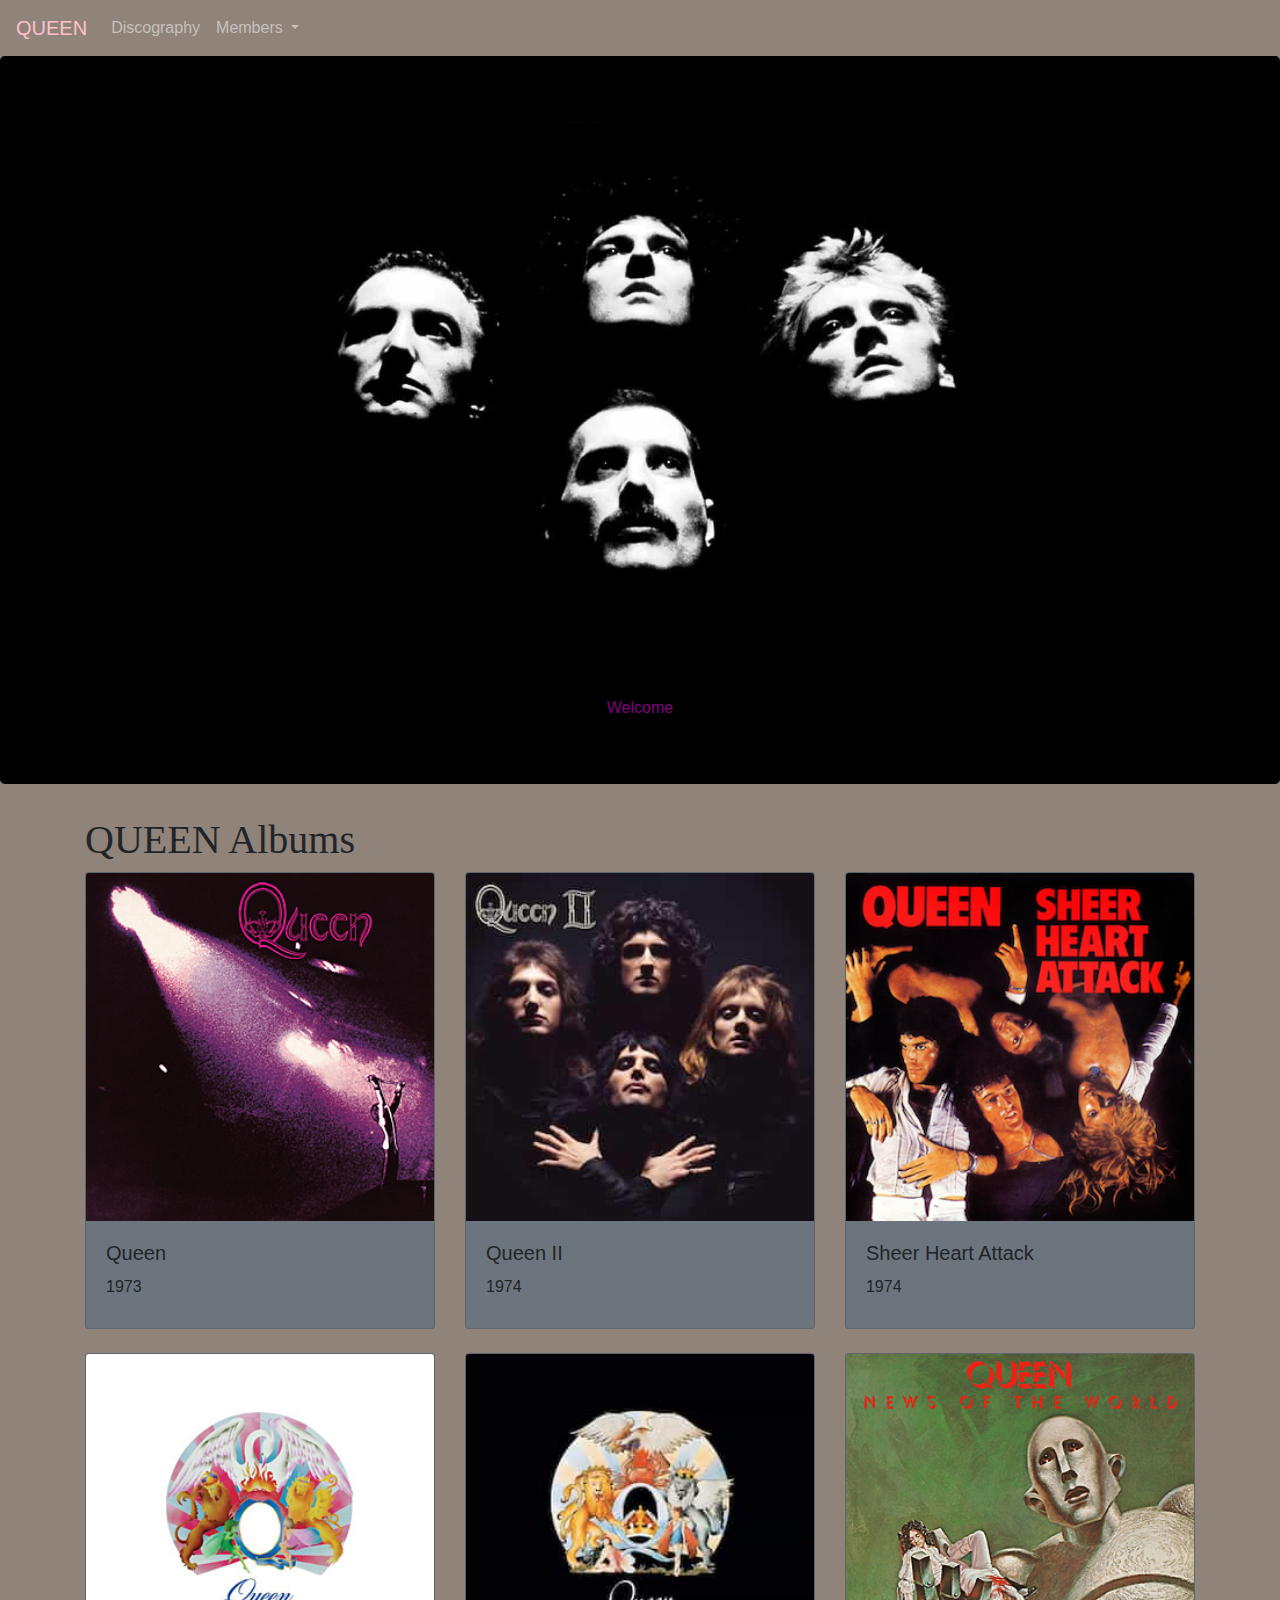
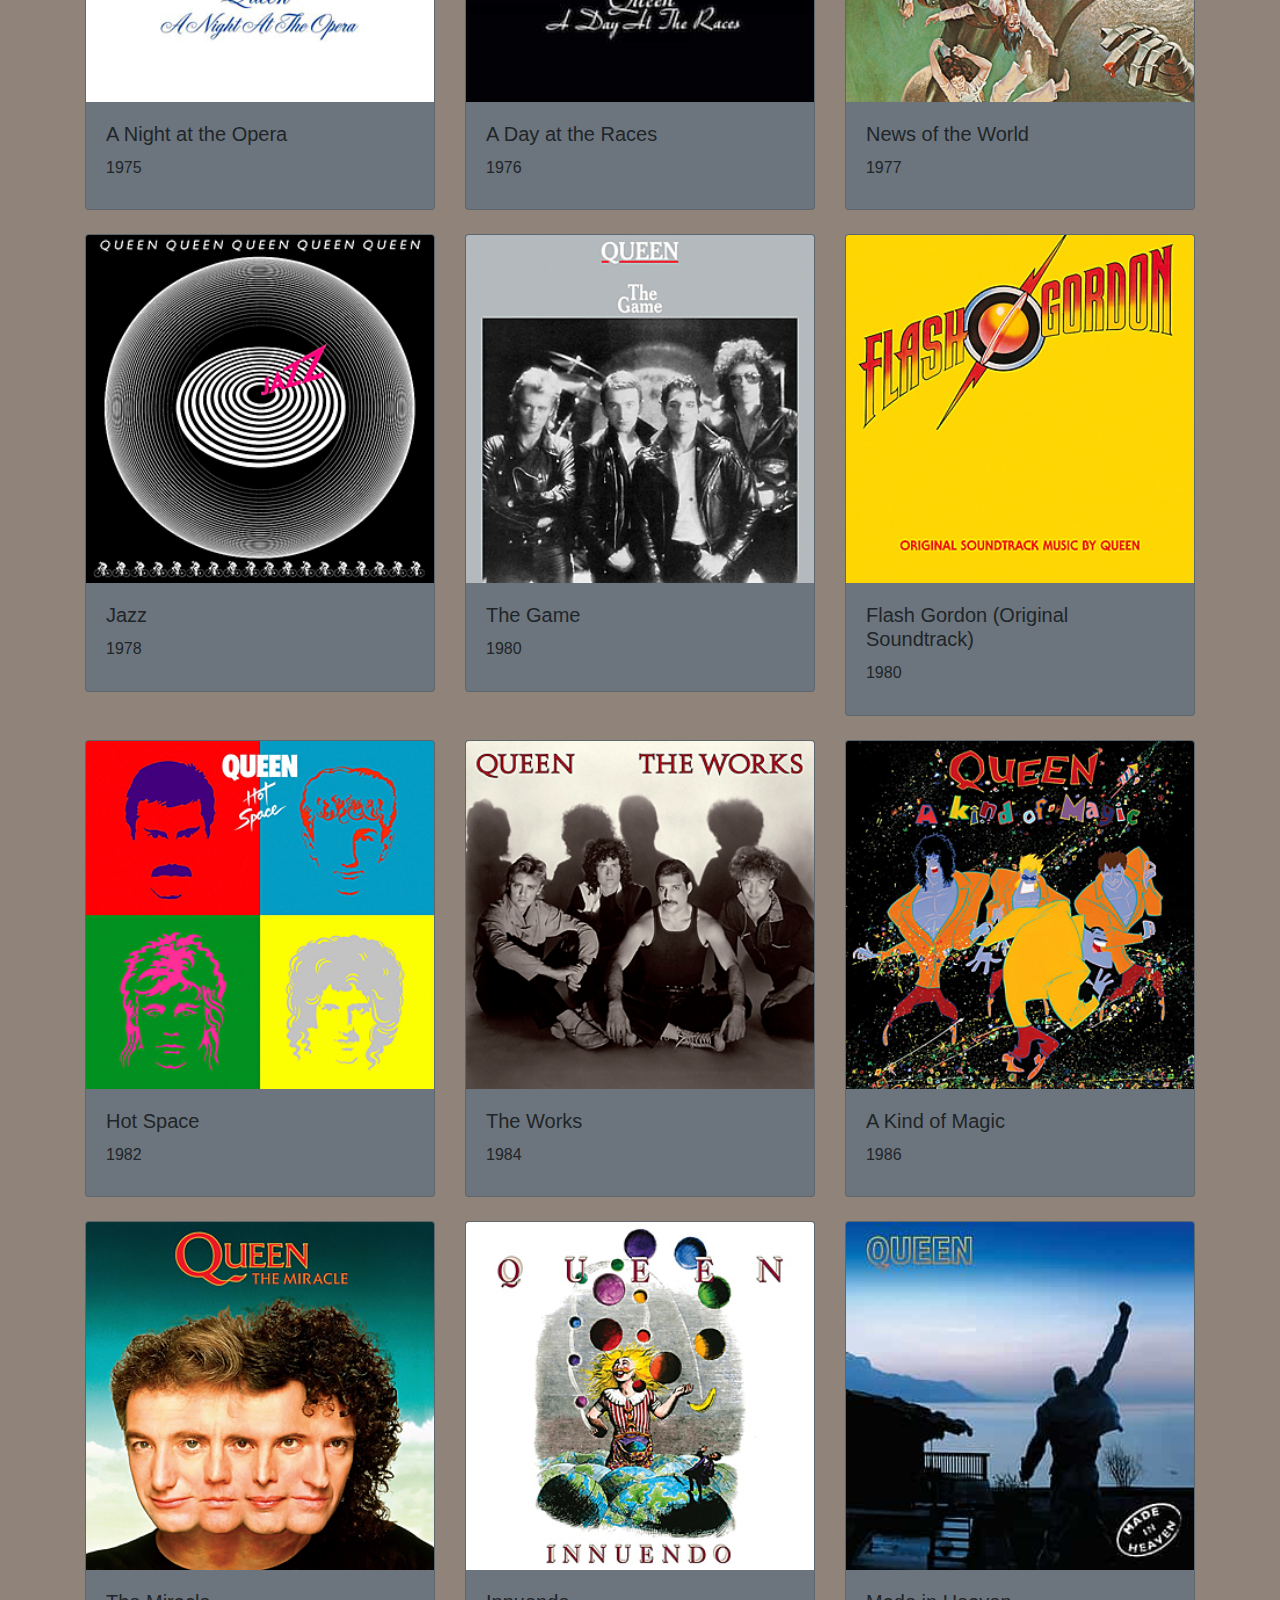
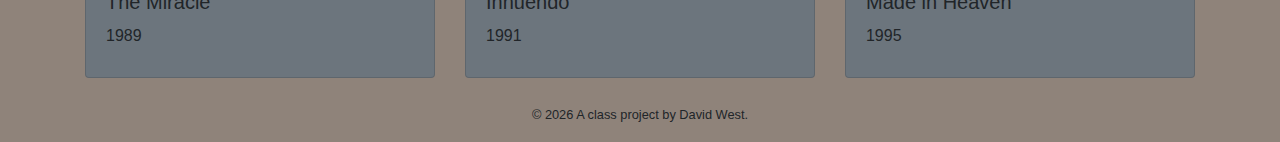
<file: docs/albums.html>
<!doctype html>
<html lang="en">
  <!-- A Intro to Coding for Journalists class project -->
  <head>
    <title>
      QUEEN Albums
    </title>
    <meta name="description" content="Default description">
    <meta charset="utf-8">
    <meta http-equiv="X-UA-Compatible" content="IE=edge"/>
    <meta name="viewport" content="width=device-width, initial-scale=1, maximum-scale=1">
    <link rel="stylesheet" href="css/main.css">
  </head>
  <body>
    <nav class="navbar navbar-expand-lg navbar-dark">
  <a class="navbar-brand" href="index.html">QUEEN</a>
  <button class="navbar-toggler" type="button" data-toggle="collapse" data-target="#navbarNavDropdown" aria-controls="navbarNavDropdown" aria-expanded="false" aria-label="Toggle navigation">
    <span class="navbar-toggler-icon"></span>
  </button>
  <div class="collapse navbar-collapse" id="navbarNavDropdown">
    <ul class="navbar-nav">
    <li class="nav-item">
         <a class="nav-link" href="albums.html">Discography</a>
      </li>
      <li class="nav-item dropdown">
        <a class="nav-link dropdown-toggle" href="#" id="navbarDropdownMenuLink" role="button" data-toggle="dropdown" aria-haspopup="true" aria-expanded="false">
       Members
        </a>
        <div class="dropdown-menu" aria-labelledby="navbarDropdownMenuLink">
          
          <a class="dropdown-item" href="member/freddie-mercury.html">Freddie Mercury</a>
          
          <a class="dropdown-item" href="member/brian-may.html">Brian May</a>
          
          <a class="dropdown-item" href="member/roger-taylor.html">Roger Taylor</a>
          
          <a class="dropdown-item" href="member/john-deacon.html">John Deacon</a>
          
        </div>
      </li>
    </ul>
  </div>
</nav>
   
    <div class="jumbotron banner text">Welcome</div>

    
<article class="container">
  <h1>QUEEN Albums</h1>
  <div class="row">
    
    <div class="col-sm-6 col-lg-4">
      <div class="card mb-4 bg-secondary">
         <img class="card-img-top" src="img/discs/Queen_Queen.png" alt="">
        <div class="card-body">
          <h5 class="card-title">Queen</h5>
          <h6 class="card-title">1973</h6>
        </div>
      </div>
    </div>
    
    <div class="col-sm-6 col-lg-4">
      <div class="card mb-4 bg-secondary">
         <img class="card-img-top" src="img/discs/Queen_Queen_II.jpg" alt="">
        <div class="card-body">
          <h5 class="card-title">Queen II</h5>
          <h6 class="card-title">1974</h6>
        </div>
      </div>
    </div>
    
    <div class="col-sm-6 col-lg-4">
      <div class="card mb-4 bg-secondary">
         <img class="card-img-top" src="img/discs/Queen_Sheer_Heart_Attack.png" alt="">
        <div class="card-body">
          <h5 class="card-title">Sheer Heart Attack</h5>
          <h6 class="card-title">1974</h6>
        </div>
      </div>
    </div>
    
    <div class="col-sm-6 col-lg-4">
      <div class="card mb-4 bg-secondary">
         <img class="card-img-top" src="img/discs/Queen_A_Night_At_The_Opera.png" alt="">
        <div class="card-body">
          <h5 class="card-title">A Night at the Opera</h5>
          <h6 class="card-title">1975</h6>
        </div>
      </div>
    </div>
    
    <div class="col-sm-6 col-lg-4">
      <div class="card mb-4 bg-secondary">
         <img class="card-img-top" src="img/discs/Queen_A_Day_at_the_Races.jpg" alt="">
        <div class="card-body">
          <h5 class="card-title">A Day at the Races</h5>
          <h6 class="card-title">1976</h6>
        </div>
      </div>
    </div>
    
    <div class="col-sm-6 col-lg-4">
      <div class="card mb-4 bg-secondary">
         <img class="card-img-top" src="img/discs/Queen_News_Of_The_World.png" alt="">
        <div class="card-body">
          <h5 class="card-title">News of the World</h5>
          <h6 class="card-title">1977</h6>
        </div>
      </div>
    </div>
    
    <div class="col-sm-6 col-lg-4">
      <div class="card mb-4 bg-secondary">
         <img class="card-img-top" src="img/discs/Queen_Jazz.png" alt="">
        <div class="card-body">
          <h5 class="card-title">Jazz</h5>
          <h6 class="card-title">1978</h6>
        </div>
      </div>
    </div>
    
    <div class="col-sm-6 col-lg-4">
      <div class="card mb-4 bg-secondary">
         <img class="card-img-top" src="img/discs/Queen_The_Game.png" alt="">
        <div class="card-body">
          <h5 class="card-title">The Game</h5>
          <h6 class="card-title">1980</h6>
        </div>
      </div>
    </div>
    
    <div class="col-sm-6 col-lg-4">
      <div class="card mb-4 bg-secondary">
         <img class="card-img-top" src="img/discs/Queen_Flash_Gordon.png" alt="">
        <div class="card-body">
          <h5 class="card-title">Flash Gordon (Original Soundtrack)</h5>
          <h6 class="card-title">1980</h6>
        </div>
      </div>
    </div>
    
    <div class="col-sm-6 col-lg-4">
      <div class="card mb-4 bg-secondary">
         <img class="card-img-top" src="img/discs/Queen_Hot_Space.png" alt="">
        <div class="card-body">
          <h5 class="card-title">Hot Space</h5>
          <h6 class="card-title">1982</h6>
        </div>
      </div>
    </div>
    
    <div class="col-sm-6 col-lg-4">
      <div class="card mb-4 bg-secondary">
         <img class="card-img-top" src="img/discs/Queen_The_Works.png" alt="">
        <div class="card-body">
          <h5 class="card-title">The Works</h5>
          <h6 class="card-title">1984</h6>
        </div>
      </div>
    </div>
    
    <div class="col-sm-6 col-lg-4">
      <div class="card mb-4 bg-secondary">
         <img class="card-img-top" src="img/discs/Queen_A_Kind_Of_Magic.png" alt="">
        <div class="card-body">
          <h5 class="card-title">A Kind of Magic</h5>
          <h6 class="card-title">1986</h6>
        </div>
      </div>
    </div>
    
    <div class="col-sm-6 col-lg-4">
      <div class="card mb-4 bg-secondary">
         <img class="card-img-top" src="img/discs/Queen_The_Miracle.png" alt="">
        <div class="card-body">
          <h5 class="card-title">The Miracle</h5>
          <h6 class="card-title">1989</h6>
        </div>
      </div>
    </div>
    
    <div class="col-sm-6 col-lg-4">
      <div class="card mb-4 bg-secondary">
         <img class="card-img-top" src="img/discs/Queen_Innuendo.png" alt="">
        <div class="card-body">
          <h5 class="card-title">Innuendo</h5>
          <h6 class="card-title">1991</h6>
        </div>
      </div>
    </div>
    
    <div class="col-sm-6 col-lg-4">
      <div class="card mb-4 bg-secondary">
         <img class="card-img-top" src="img/discs/Queen_Made_in_Heaven.jpg" alt="">
        <div class="card-body">
          <h5 class="card-title">Made in Heaven</h5>
          <h6 class="card-title">1995</h6>
        </div>
      </div>
    </div>
    
  </div>
</article>


    <footer>
<p id="legal" class="center-block text-center">
  <small>&copy; <span class="copyright-year"></span>
  A class project by David West.
</p>
</footer>


    <script src="js/jquery.js"></script>
    <script src="js/popper.js"></script>
    <script src="js/bootstrap.js"></script>
    <script src="js/scripts.js"></script>
  </body>
</html>
</file>
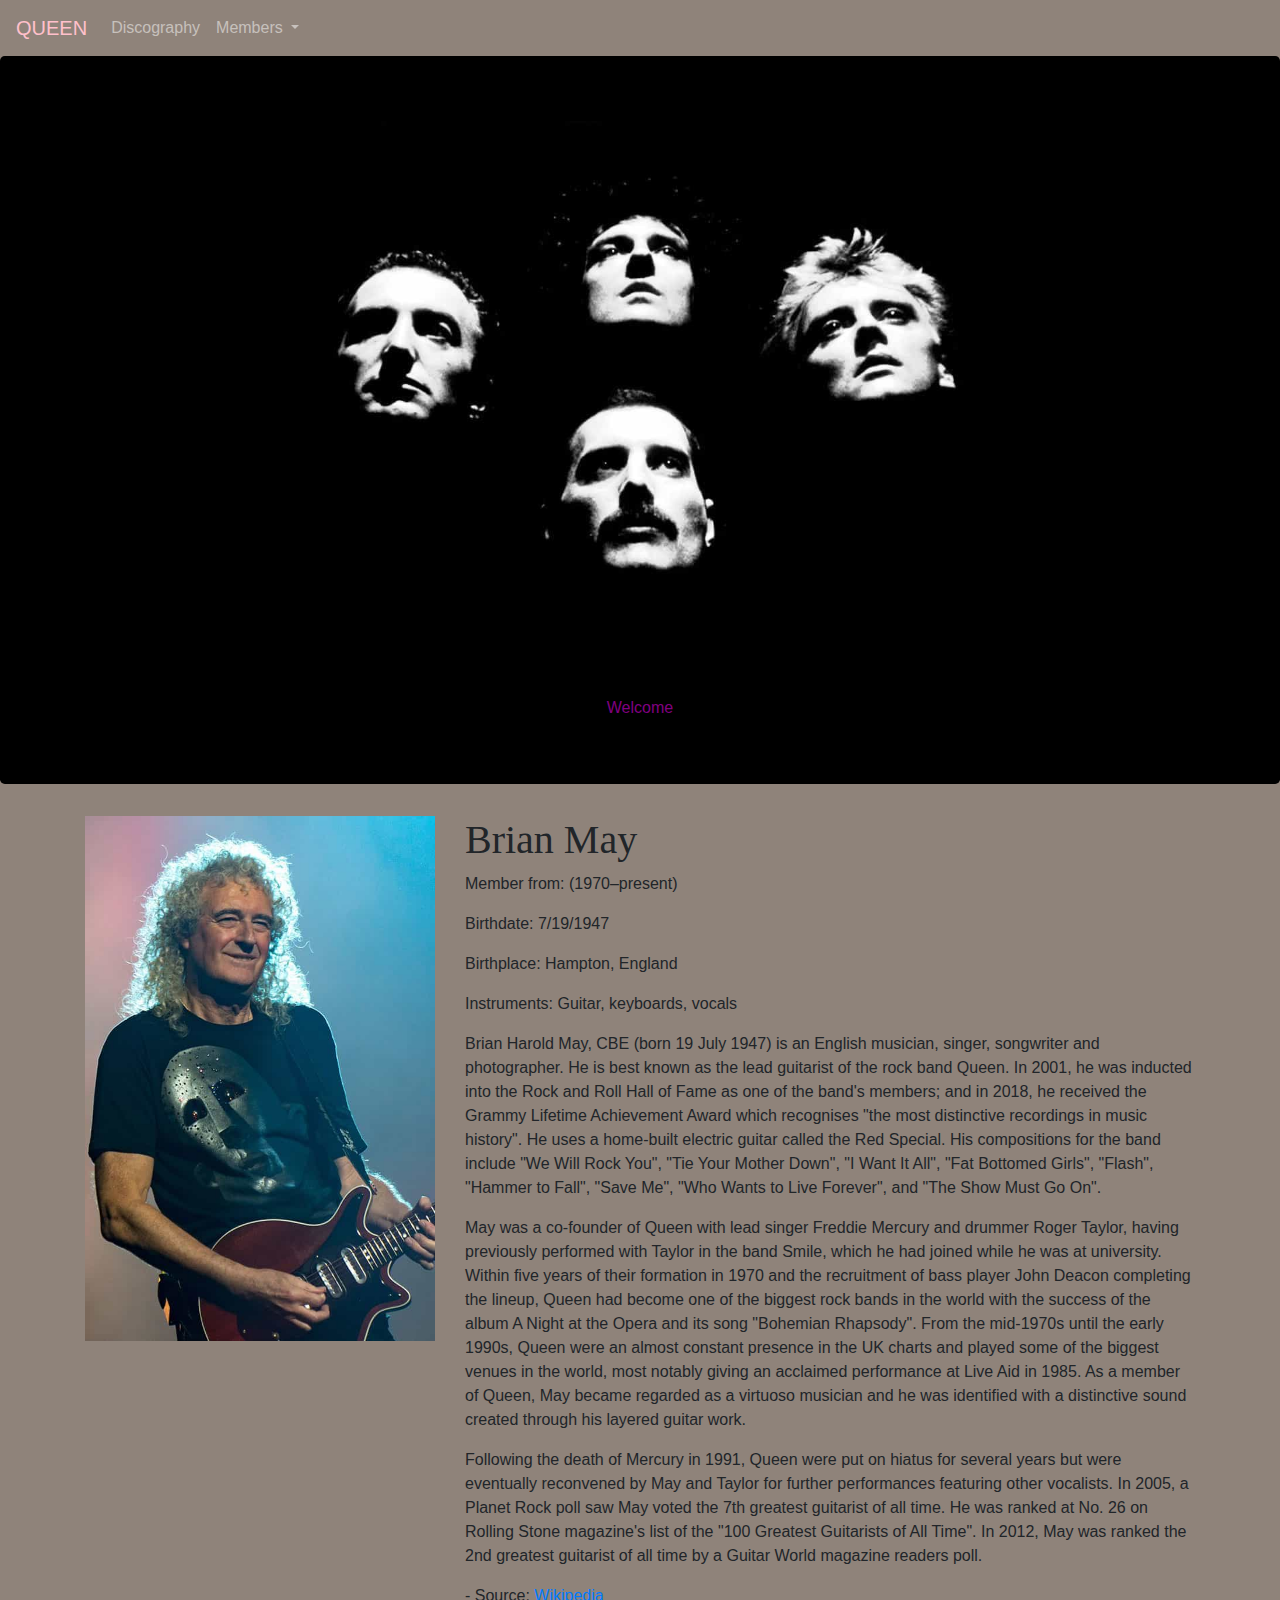
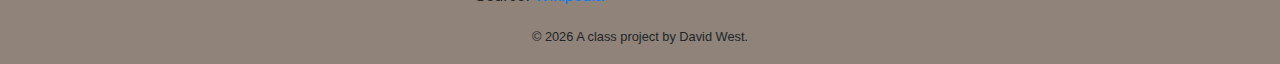
<file: docs/member/brian-may.html>
<!doctype html>
<html lang="en">
  <!-- A Intro to Coding for Journalists class project -->
  <head>
    <title>
      Brian May
    </title>
    <meta name="description" content=" by ">
    <meta charset="utf-8">
    <meta http-equiv="X-UA-Compatible" content="IE=edge"/>
    <meta name="viewport" content="width=device-width, initial-scale=1, maximum-scale=1">
    <link rel="stylesheet" href="../css/main.css">
  </head>
  <body>
    <nav class="navbar navbar-expand-lg navbar-dark">
  <a class="navbar-brand" href="../index.html">QUEEN</a>
  <button class="navbar-toggler" type="button" data-toggle="collapse" data-target="#navbarNavDropdown" aria-controls="navbarNavDropdown" aria-expanded="false" aria-label="Toggle navigation">
    <span class="navbar-toggler-icon"></span>
  </button>
  <div class="collapse navbar-collapse" id="navbarNavDropdown">
    <ul class="navbar-nav">
    <li class="nav-item">
         <a class="nav-link" href="../albums.html">Discography</a>
      </li>
      <li class="nav-item dropdown">
        <a class="nav-link dropdown-toggle" href="#" id="navbarDropdownMenuLink" role="button" data-toggle="dropdown" aria-haspopup="true" aria-expanded="false">
       Members
        </a>
        <div class="dropdown-menu" aria-labelledby="navbarDropdownMenuLink">
          
          <a class="dropdown-item" href="../member/freddie-mercury.html">Freddie Mercury</a>
          
          <a class="dropdown-item" href="../member/brian-may.html">Brian May</a>
          
          <a class="dropdown-item" href="../member/roger-taylor.html">Roger Taylor</a>
          
          <a class="dropdown-item" href="../member/john-deacon.html">John Deacon</a>
          
        </div>
      </li>
    </ul>
  </div>
</nav>
   
    <div class="jumbotron banner text">Welcome</div>

    
  <article class="container">
    <div class="row">
      <div class="col-sm-4">
          <img src="../img/members/brian-may-color.jpg" alt="queen member" class="img-fluid mb-4">
      </div>
      <div class="col-sm-8">
          <h1>Brian May</h1>
          <p>Member from: (1970–present)</p>
          <p>Birthdate: 7/19/1947</p>
          <p>Birthplace: Hampton, England</p>
          <p>Instruments: Guitar, keyboards, vocals</p>
          <p><p>Brian Harold May, CBE (born 19 July 1947) is an English musician, singer, songwriter and photographer. He is best known as the lead guitarist of the rock band Queen. In 2001, he was inducted into the Rock and Roll Hall of Fame as one of the band's members; and in 2018, he received the Grammy Lifetime Achievement Award which recognises "the most distinctive recordings in music history". He uses a home-built electric guitar called the Red Special. His compositions for the band include "We Will Rock You", "Tie Your Mother Down", "I Want It All", "Fat Bottomed Girls", "Flash", "Hammer to Fall", "Save Me", "Who Wants to Live Forever", and "The Show Must Go On".</p>
<p>May was a co-founder of Queen with lead singer Freddie Mercury and drummer Roger Taylor, having previously performed with Taylor in the band Smile, which he had joined while he was at university. Within five years of their formation in 1970 and the recruitment of bass player John Deacon completing the lineup, Queen had become one of the biggest rock bands in the world with the success of the album A Night at the Opera and its song "Bohemian Rhapsody". From the mid-1970s until the early 1990s, Queen were an almost constant presence in the UK charts and played some of the biggest venues in the world, most notably giving an acclaimed performance at Live Aid in 1985. As a member of Queen, May became regarded as a virtuoso musician and he was identified with a distinctive sound created through his layered guitar work.</p>
<p>Following the death of Mercury in 1991, Queen were put on hiatus for several years but were eventually reconvened by May and Taylor for further performances featuring other vocalists. In 2005, a Planet Rock poll saw May voted the 7th greatest guitarist of all time. He was ranked at No. 26 on Rolling Stone magazine's list of the "100 Greatest Guitarists of All Time". In 2012, May was ranked the 2nd greatest guitarist of all time by a Guitar World magazine readers poll.</p>
<p>- Source: <a href="https://en.wikipedia.org/wiki/Brian_May">Wikipedia</a></p></p>
       </div>
    </div>
  </article>


    <footer>
<p id="legal" class="center-block text-center">
  <small>&copy; <span class="copyright-year"></span>
  A class project by David West.
</p>
</footer>


    <script src="../js/jquery.js"></script>
    <script src="../js/popper.js"></script>
    <script src="../js/bootstrap.js"></script>
    <script src="../js/scripts.js"></script>
  </body>
</html>
</file>
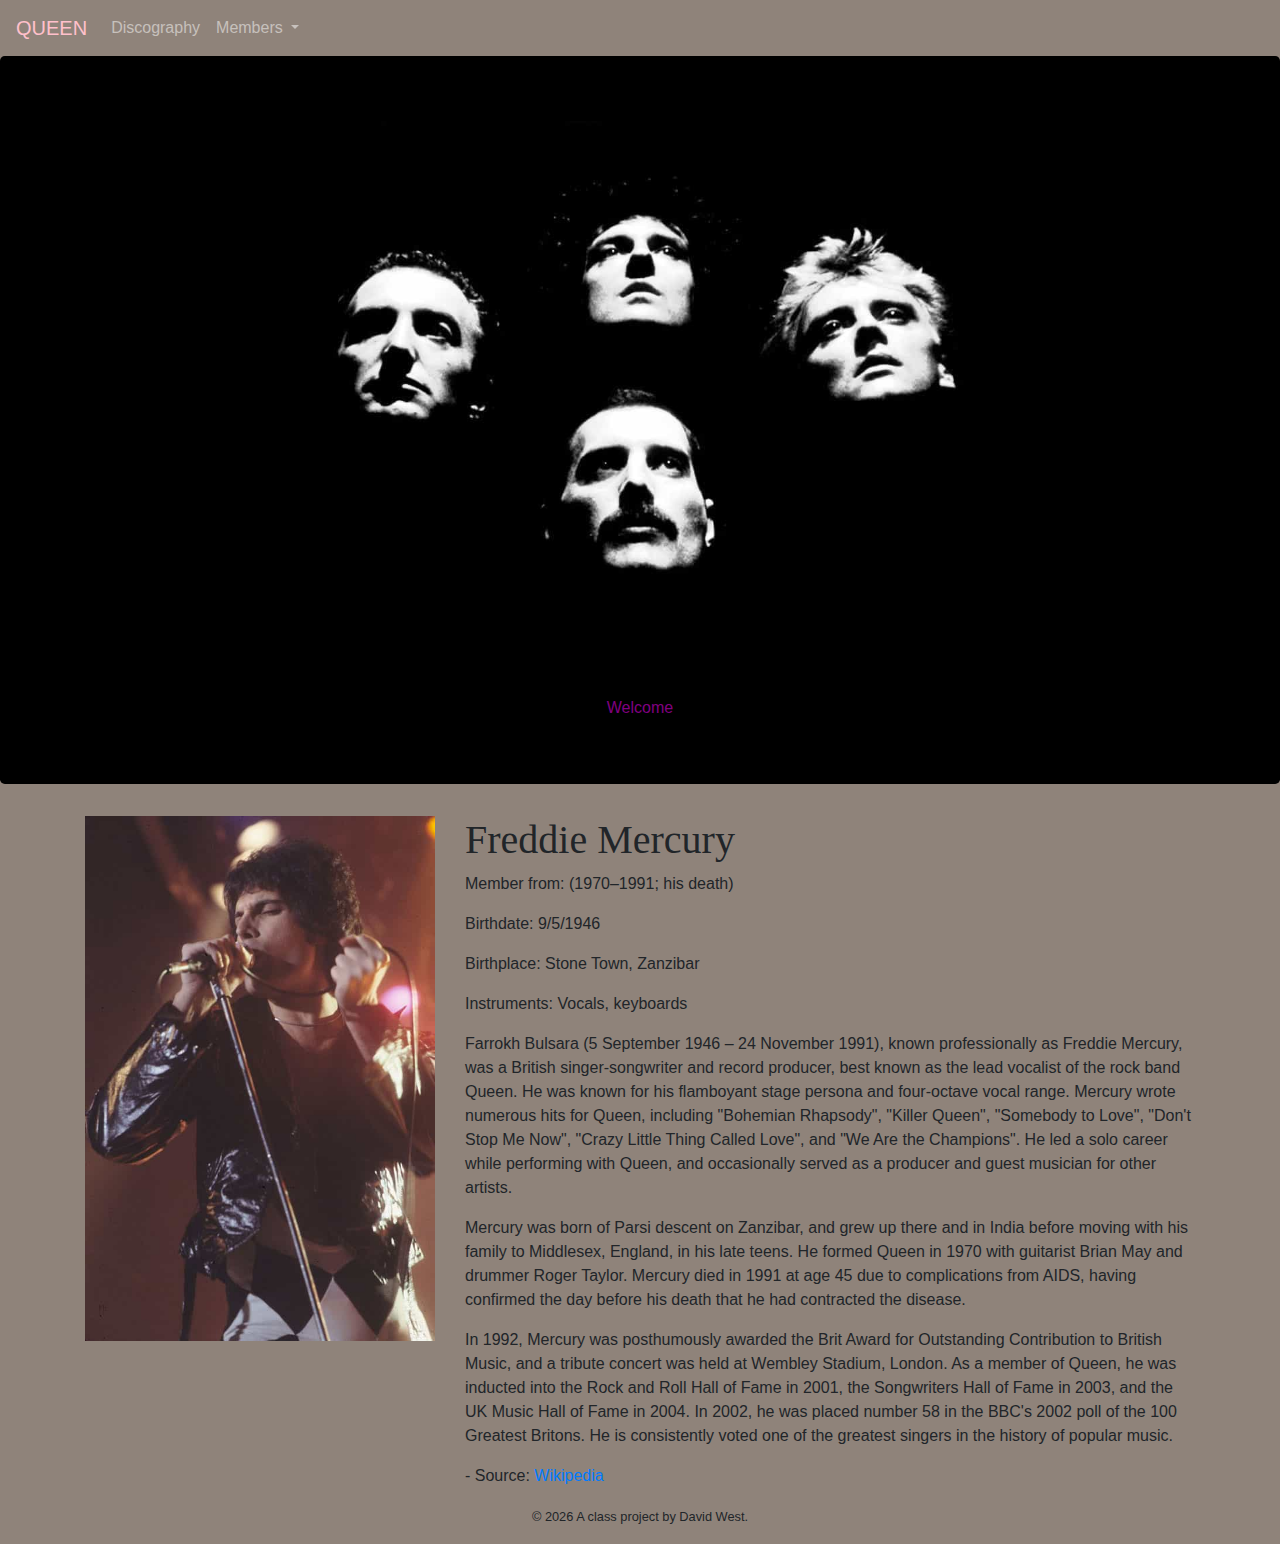
<file: docs/member/freddie-mercury.html>
<!doctype html>
<html lang="en">
  <!-- A Intro to Coding for Journalists class project -->
  <head>
    <title>
      Freddie Mercury
    </title>
    <meta name="description" content=" by ">
    <meta charset="utf-8">
    <meta http-equiv="X-UA-Compatible" content="IE=edge"/>
    <meta name="viewport" content="width=device-width, initial-scale=1, maximum-scale=1">
    <link rel="stylesheet" href="../css/main.css">
  </head>
  <body>
    <nav class="navbar navbar-expand-lg navbar-dark">
  <a class="navbar-brand" href="../index.html">QUEEN</a>
  <button class="navbar-toggler" type="button" data-toggle="collapse" data-target="#navbarNavDropdown" aria-controls="navbarNavDropdown" aria-expanded="false" aria-label="Toggle navigation">
    <span class="navbar-toggler-icon"></span>
  </button>
  <div class="collapse navbar-collapse" id="navbarNavDropdown">
    <ul class="navbar-nav">
    <li class="nav-item">
         <a class="nav-link" href="../albums.html">Discography</a>
      </li>
      <li class="nav-item dropdown">
        <a class="nav-link dropdown-toggle" href="#" id="navbarDropdownMenuLink" role="button" data-toggle="dropdown" aria-haspopup="true" aria-expanded="false">
       Members
        </a>
        <div class="dropdown-menu" aria-labelledby="navbarDropdownMenuLink">
          
          <a class="dropdown-item" href="../member/freddie-mercury.html">Freddie Mercury</a>
          
          <a class="dropdown-item" href="../member/brian-may.html">Brian May</a>
          
          <a class="dropdown-item" href="../member/roger-taylor.html">Roger Taylor</a>
          
          <a class="dropdown-item" href="../member/john-deacon.html">John Deacon</a>
          
        </div>
      </li>
    </ul>
  </div>
</nav>
   
    <div class="jumbotron banner text">Welcome</div>

    
  <article class="container">
    <div class="row">
      <div class="col-sm-4">
          <img src="../img/members/freddie-mercury-color.jpg" alt="queen member" class="img-fluid mb-4">
      </div>
      <div class="col-sm-8">
          <h1>Freddie Mercury</h1>
          <p>Member from: (1970–1991; his death)</p>
          <p>Birthdate: 9/5/1946</p>
          <p>Birthplace: Stone Town, Zanzibar</p>
          <p>Instruments: Vocals, keyboards</p>
          <p><p>Farrokh Bulsara (5 September 1946 – 24 November 1991), known professionally as Freddie Mercury, was a British singer-songwriter and record producer, best known as the lead vocalist of the rock band Queen. He was known for his flamboyant stage persona and four-octave vocal range. Mercury wrote numerous hits for Queen, including "Bohemian Rhapsody", "Killer Queen", "Somebody to Love", "Don't Stop Me Now", "Crazy Little Thing Called Love", and "We Are the Champions". He led a solo career while performing with Queen, and occasionally served as a producer and guest musician for other artists.</p>
<p>Mercury was born of Parsi descent on Zanzibar, and grew up there and in India before moving with his family to Middlesex, England, in his late teens. He formed Queen in 1970 with guitarist Brian May and drummer Roger Taylor. Mercury died in 1991 at age 45 due to complications from AIDS, having confirmed the day before his death that he had contracted the disease.</p>
<p>In 1992, Mercury was posthumously awarded the Brit Award for Outstanding Contribution to British Music, and a tribute concert was held at Wembley Stadium, London. As a member of Queen, he was inducted into the Rock and Roll Hall of Fame in 2001, the Songwriters Hall of Fame in 2003, and the UK Music Hall of Fame in 2004. In 2002, he was placed number 58 in the BBC's 2002 poll of the 100 Greatest Britons. He is consistently voted one of the greatest singers in the history of popular music.</p>
<p>- Source: <a href="https://en.wikipedia.org/wiki/Freddie_Mercury">Wikipedia</a></p></p>
       </div>
    </div>
  </article>


    <footer>
<p id="legal" class="center-block text-center">
  <small>&copy; <span class="copyright-year"></span>
  A class project by David West.
</p>
</footer>


    <script src="../js/jquery.js"></script>
    <script src="../js/popper.js"></script>
    <script src="../js/bootstrap.js"></script>
    <script src="../js/scripts.js"></script>
  </body>
</html>
</file>
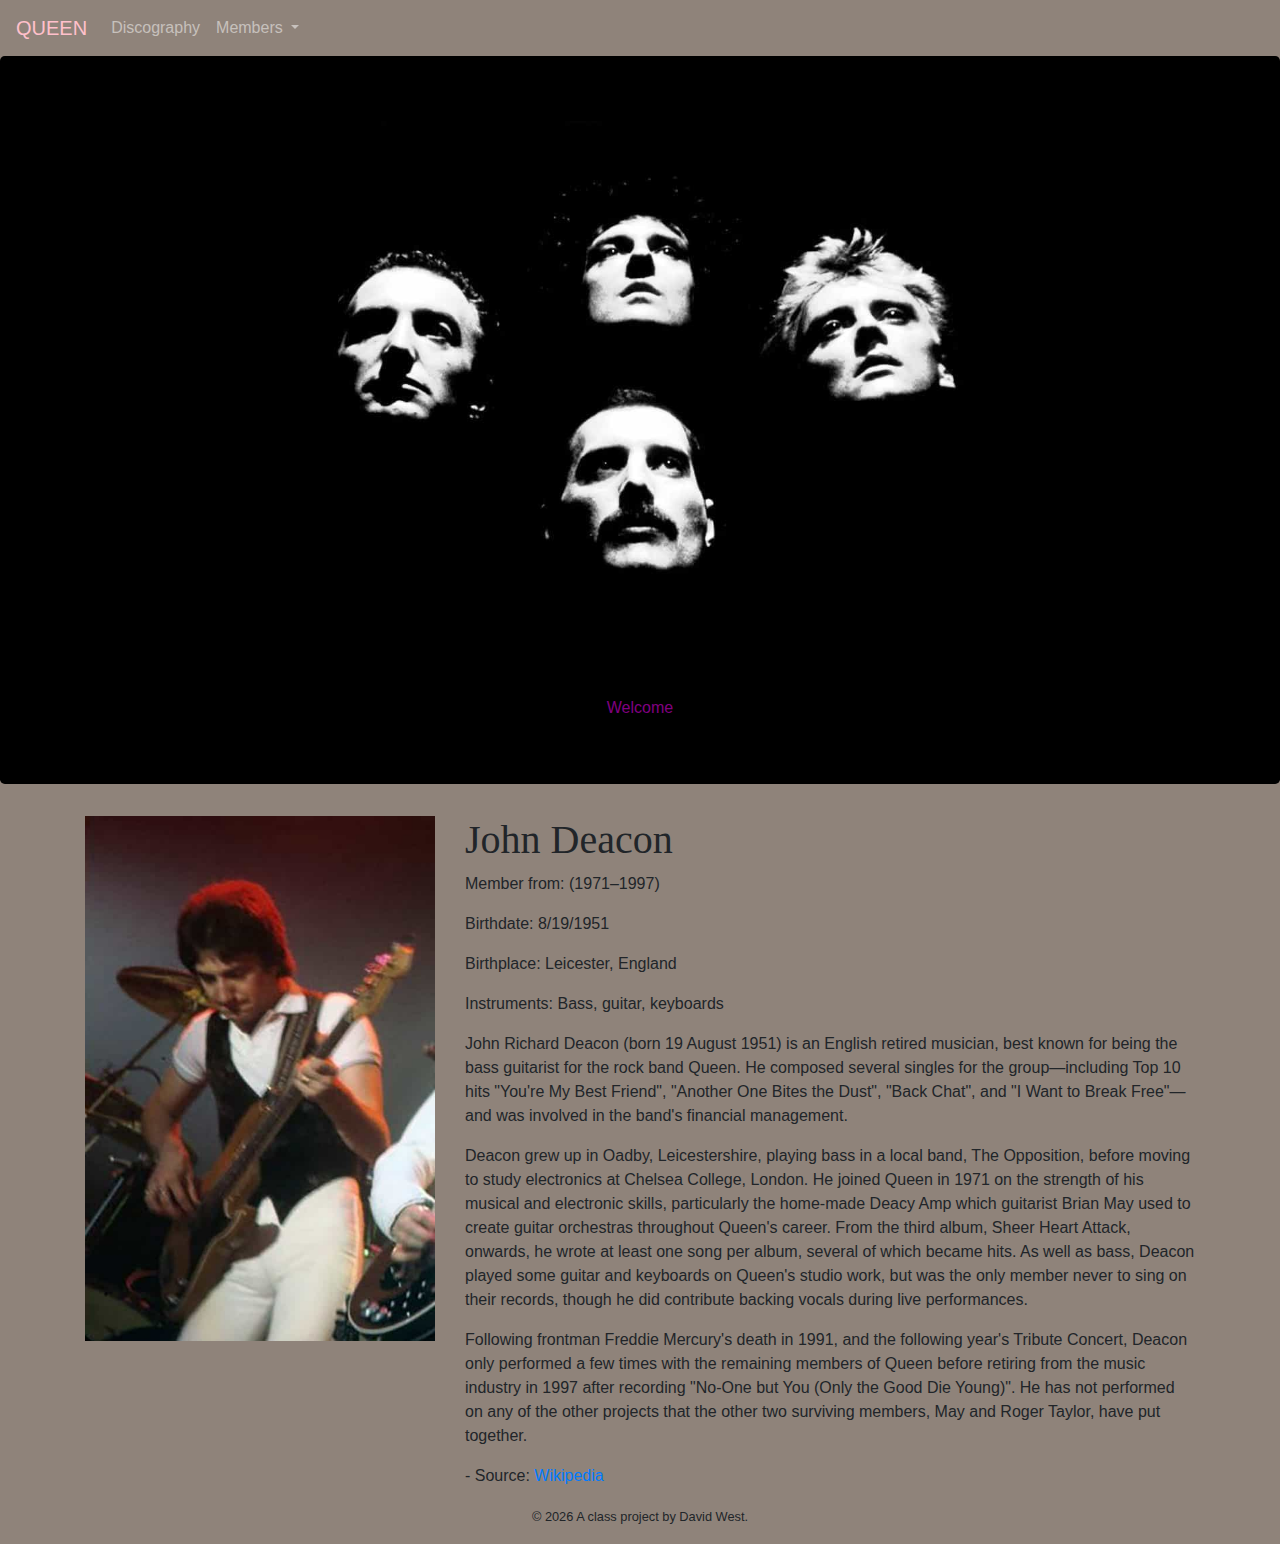
<file: docs/member/john-deacon.html>
<!doctype html>
<html lang="en">
  <!-- A Intro to Coding for Journalists class project -->
  <head>
    <title>
      John Deacon
    </title>
    <meta name="description" content=" by ">
    <meta charset="utf-8">
    <meta http-equiv="X-UA-Compatible" content="IE=edge"/>
    <meta name="viewport" content="width=device-width, initial-scale=1, maximum-scale=1">
    <link rel="stylesheet" href="../css/main.css">
  </head>
  <body>
    <nav class="navbar navbar-expand-lg navbar-dark">
  <a class="navbar-brand" href="../index.html">QUEEN</a>
  <button class="navbar-toggler" type="button" data-toggle="collapse" data-target="#navbarNavDropdown" aria-controls="navbarNavDropdown" aria-expanded="false" aria-label="Toggle navigation">
    <span class="navbar-toggler-icon"></span>
  </button>
  <div class="collapse navbar-collapse" id="navbarNavDropdown">
    <ul class="navbar-nav">
    <li class="nav-item">
         <a class="nav-link" href="../albums.html">Discography</a>
      </li>
      <li class="nav-item dropdown">
        <a class="nav-link dropdown-toggle" href="#" id="navbarDropdownMenuLink" role="button" data-toggle="dropdown" aria-haspopup="true" aria-expanded="false">
       Members
        </a>
        <div class="dropdown-menu" aria-labelledby="navbarDropdownMenuLink">
          
          <a class="dropdown-item" href="../member/freddie-mercury.html">Freddie Mercury</a>
          
          <a class="dropdown-item" href="../member/brian-may.html">Brian May</a>
          
          <a class="dropdown-item" href="../member/roger-taylor.html">Roger Taylor</a>
          
          <a class="dropdown-item" href="../member/john-deacon.html">John Deacon</a>
          
        </div>
      </li>
    </ul>
  </div>
</nav>
   
    <div class="jumbotron banner text">Welcome</div>

    
  <article class="container">
    <div class="row">
      <div class="col-sm-4">
          <img src="../img/members/john-deacon-color.jpg" alt="queen member" class="img-fluid mb-4">
      </div>
      <div class="col-sm-8">
          <h1>John Deacon</h1>
          <p>Member from: (1971–1997)</p>
          <p>Birthdate: 8/19/1951</p>
          <p>Birthplace: Leicester, England</p>
          <p>Instruments: Bass, guitar, keyboards</p>
          <p><p>John Richard Deacon (born 19 August 1951) is an English retired musician, best known for being the bass guitarist for the rock band Queen. He composed several singles for the group—including Top 10 hits "You're My Best Friend", "Another One Bites the Dust", "Back Chat", and "I Want to Break Free"—and was involved in the band's financial management.</p>
<p>Deacon grew up in Oadby, Leicestershire, playing bass in a local band, The Opposition, before moving to study electronics at Chelsea College, London. He joined Queen in 1971 on the strength of his musical and electronic skills, particularly the home-made Deacy Amp which guitarist Brian May used to create guitar orchestras throughout Queen's career. From the third album, Sheer Heart Attack, onwards, he wrote at least one song per album, several of which became hits. As well as bass, Deacon played some guitar and keyboards on Queen's studio work, but was the only member never to sing on their records, though he did contribute backing vocals during live performances.</p>
<p>Following frontman Freddie Mercury's death in 1991, and the following year's Tribute Concert, Deacon only performed a few times with the remaining members of Queen before retiring from the music industry in 1997 after recording "No-One but You (Only the Good Die Young)". He has not performed on any of the other projects that the other two surviving members, May and Roger Taylor, have put together.</p>
<p>- Source: <a href="https://en.wikipedia.org/wiki/John_Deacon">Wikipedia</a></p></p>
       </div>
    </div>
  </article>


    <footer>
<p id="legal" class="center-block text-center">
  <small>&copy; <span class="copyright-year"></span>
  A class project by David West.
</p>
</footer>


    <script src="../js/jquery.js"></script>
    <script src="../js/popper.js"></script>
    <script src="../js/bootstrap.js"></script>
    <script src="../js/scripts.js"></script>
  </body>
</html>
</file>
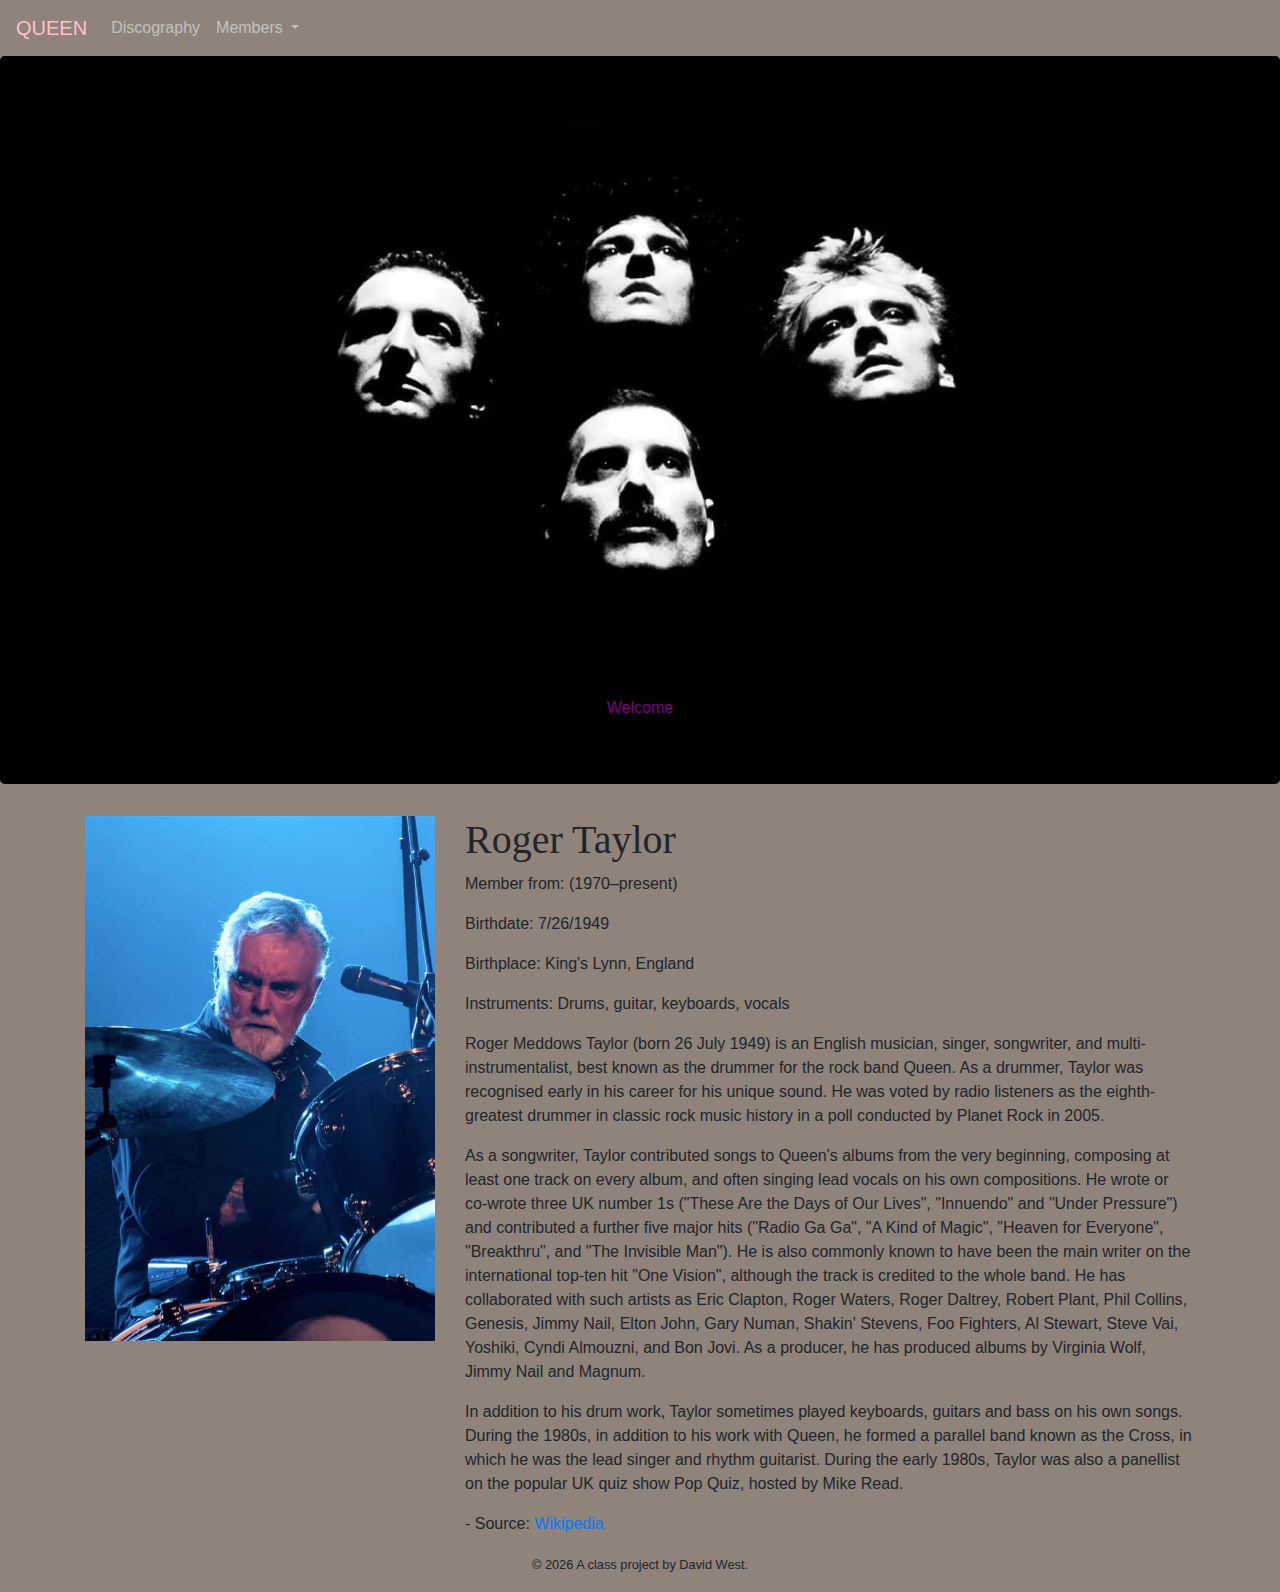
<file: docs/member/roger-taylor.html>
<!doctype html>
<html lang="en">
  <!-- A Intro to Coding for Journalists class project -->
  <head>
    <title>
      Roger Taylor
    </title>
    <meta name="description" content=" by ">
    <meta charset="utf-8">
    <meta http-equiv="X-UA-Compatible" content="IE=edge"/>
    <meta name="viewport" content="width=device-width, initial-scale=1, maximum-scale=1">
    <link rel="stylesheet" href="../css/main.css">
  </head>
  <body>
    <nav class="navbar navbar-expand-lg navbar-dark">
  <a class="navbar-brand" href="../index.html">QUEEN</a>
  <button class="navbar-toggler" type="button" data-toggle="collapse" data-target="#navbarNavDropdown" aria-controls="navbarNavDropdown" aria-expanded="false" aria-label="Toggle navigation">
    <span class="navbar-toggler-icon"></span>
  </button>
  <div class="collapse navbar-collapse" id="navbarNavDropdown">
    <ul class="navbar-nav">
    <li class="nav-item">
         <a class="nav-link" href="../albums.html">Discography</a>
      </li>
      <li class="nav-item dropdown">
        <a class="nav-link dropdown-toggle" href="#" id="navbarDropdownMenuLink" role="button" data-toggle="dropdown" aria-haspopup="true" aria-expanded="false">
       Members
        </a>
        <div class="dropdown-menu" aria-labelledby="navbarDropdownMenuLink">
          
          <a class="dropdown-item" href="../member/freddie-mercury.html">Freddie Mercury</a>
          
          <a class="dropdown-item" href="../member/brian-may.html">Brian May</a>
          
          <a class="dropdown-item" href="../member/roger-taylor.html">Roger Taylor</a>
          
          <a class="dropdown-item" href="../member/john-deacon.html">John Deacon</a>
          
        </div>
      </li>
    </ul>
  </div>
</nav>
   
    <div class="jumbotron banner text">Welcome</div>

    
  <article class="container">
    <div class="row">
      <div class="col-sm-4">
          <img src="../img/members/roger-taylor-color.jpg" alt="queen member" class="img-fluid mb-4">
      </div>
      <div class="col-sm-8">
          <h1>Roger Taylor</h1>
          <p>Member from: (1970–present)</p>
          <p>Birthdate: 7/26/1949</p>
          <p>Birthplace: King&#39;s Lynn, England</p>
          <p>Instruments: Drums, guitar, keyboards, vocals</p>
          <p><p>Roger Meddows Taylor (born 26 July 1949) is an English musician, singer, songwriter, and multi-instrumentalist, best known as the drummer for the rock band Queen. As a drummer, Taylor was recognised early in his career for his unique sound. He was voted by radio listeners as the eighth-greatest drummer in classic rock music history in a poll conducted by Planet Rock in 2005.</p>
<p>As a songwriter, Taylor contributed songs to Queen's albums from the very beginning, composing at least one track on every album, and often singing lead vocals on his own compositions. He wrote or co-wrote three UK number 1s ("These Are the Days of Our Lives", "Innuendo" and "Under Pressure") and contributed a further five major hits ("Radio Ga Ga", "A Kind of Magic", "Heaven for Everyone", "Breakthru", and "The Invisible Man"). He is also commonly known to have been the main writer on the international top-ten hit "One Vision", although the track is credited to the whole band. He has collaborated with such artists as Eric Clapton, Roger Waters, Roger Daltrey, Robert Plant, Phil Collins, Genesis, Jimmy Nail, Elton John, Gary Numan, Shakin' Stevens, Foo Fighters, Al Stewart, Steve Vai, Yoshiki, Cyndi Almouzni, and Bon Jovi. As a producer, he has produced albums by Virginia Wolf, Jimmy Nail and Magnum.</p>
<p>In addition to his drum work, Taylor sometimes played keyboards, guitars and bass on his own songs. During the 1980s, in addition to his work with Queen, he formed a parallel band known as the Cross, in which he was the lead singer and rhythm guitarist. During the early 1980s, Taylor was also a panellist on the popular UK quiz show Pop Quiz, hosted by Mike Read.</p>
<p>- Source: <a href="https://en.wikipedia.org/wiki/Roger_Taylor_(Queen_drummer)">Wikipedia</a></p></p>
       </div>
    </div>
  </article>


    <footer>
<p id="legal" class="center-block text-center">
  <small>&copy; <span class="copyright-year"></span>
  A class project by David West.
</p>
</footer>


    <script src="../js/jquery.js"></script>
    <script src="../js/popper.js"></script>
    <script src="../js/bootstrap.js"></script>
    <script src="../js/scripts.js"></script>
  </body>
</html>
</file>
